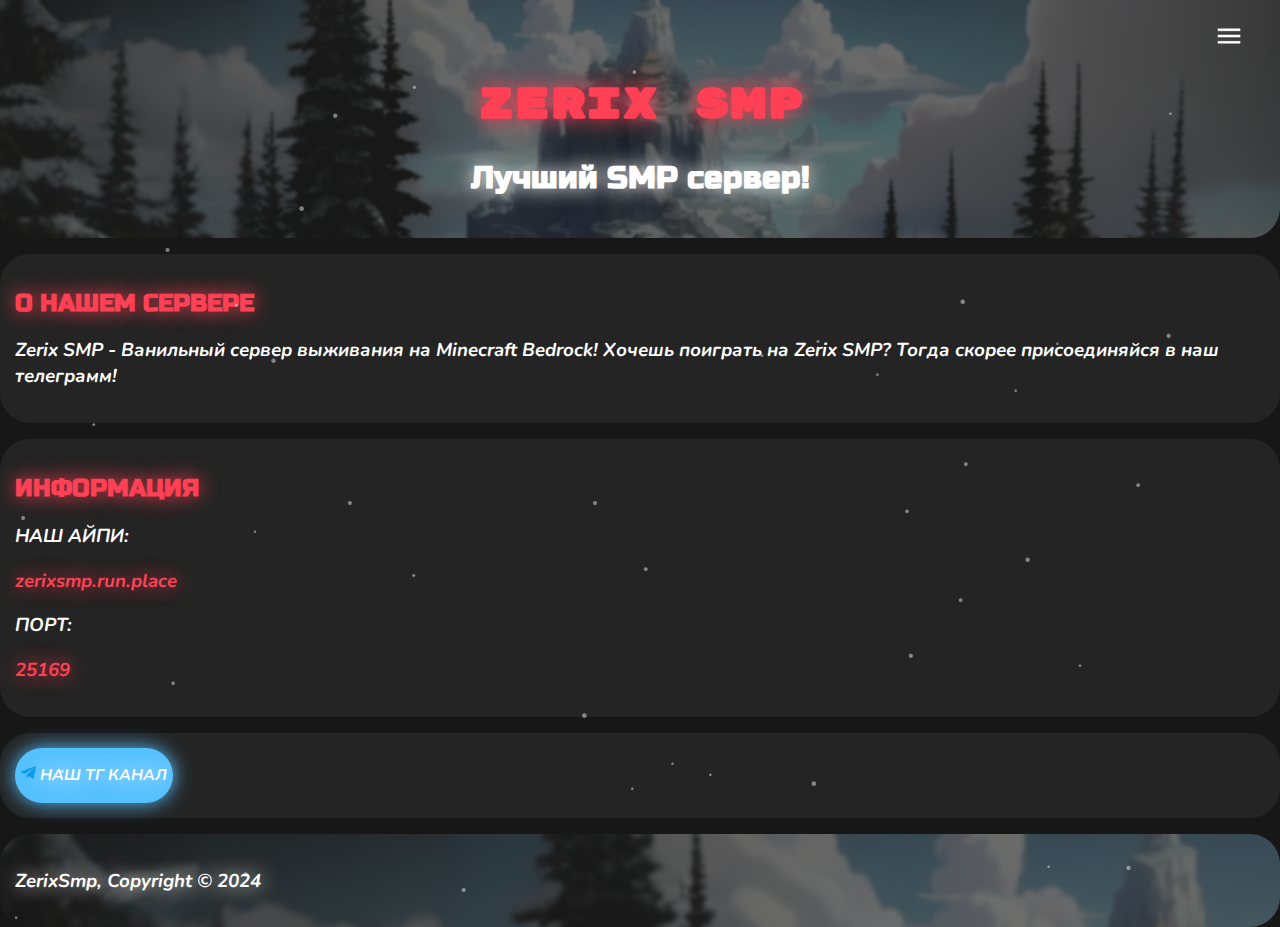
<file: index.html>
<!DOCTYPE html>
<html lang="ru">
<head>
    <meta charset="UTF-8">
    <meta name="viewport" content="width=device-width, initial-scale=1.0">
    <title>ZERIX SMP</title>
    <link rel="stylesheet" href="style.css">
</head>
<body>    
    <header>
    <div id="bar">
        <form action="pages/menu.html">
            <button id="invb"><img src="pictures/menu.png" alt="menu" id="menu"></button>
        </form>
    </div>
        <h1 id="red" class="logo">ZERIX SMP</h1>
        <h2 id="white">Лучший SMP сервер!</h2>
    </header>
    <blockquote></blockquote>
    <div class="box">
        <h2 id="red">О НАШЕМ СЕРВЕРЕ</h2>
        <h3 class="white">Zerix SMP - Ванильный сервер выживания на Minecraft Bedrock! Хочешь поиграть на Zerix SMP? Тогда скорее присоединяйся в наш телеграмм!</h3>
    </div>
    <blockquote></blockquote>
    <div class="box">
        <h2 id="red">ИНФОРМАЦИЯ</h2>
        <h3 class="white">НАШ АЙПИ:</h3>
        <h3 id="ip">zerixsmp.run.place</h3>
        <h3 class="white">ПОРТ:</h3>
        <h3 id="port">25169</h3>
    </div>
    <blockquote></blockquote>
    <div class="box">
        <form action="https://t.me/+eNazDZ2DJZhkNGEy">
            <button><h3 id="white"><img src="pictures/tg.png" alt="tg"> НАШ ТГ КАНАЛ</h3></button>
        </form>
    </div>
    <blockquote></blockquote>
    <footer>
        <h3 id="white">ZerixSmp, Copyright © 2024</h3>
    </footer>
    <script src="bg.js"></script>
    <script src="paste.js"></script>
</body>
</html>
</file>
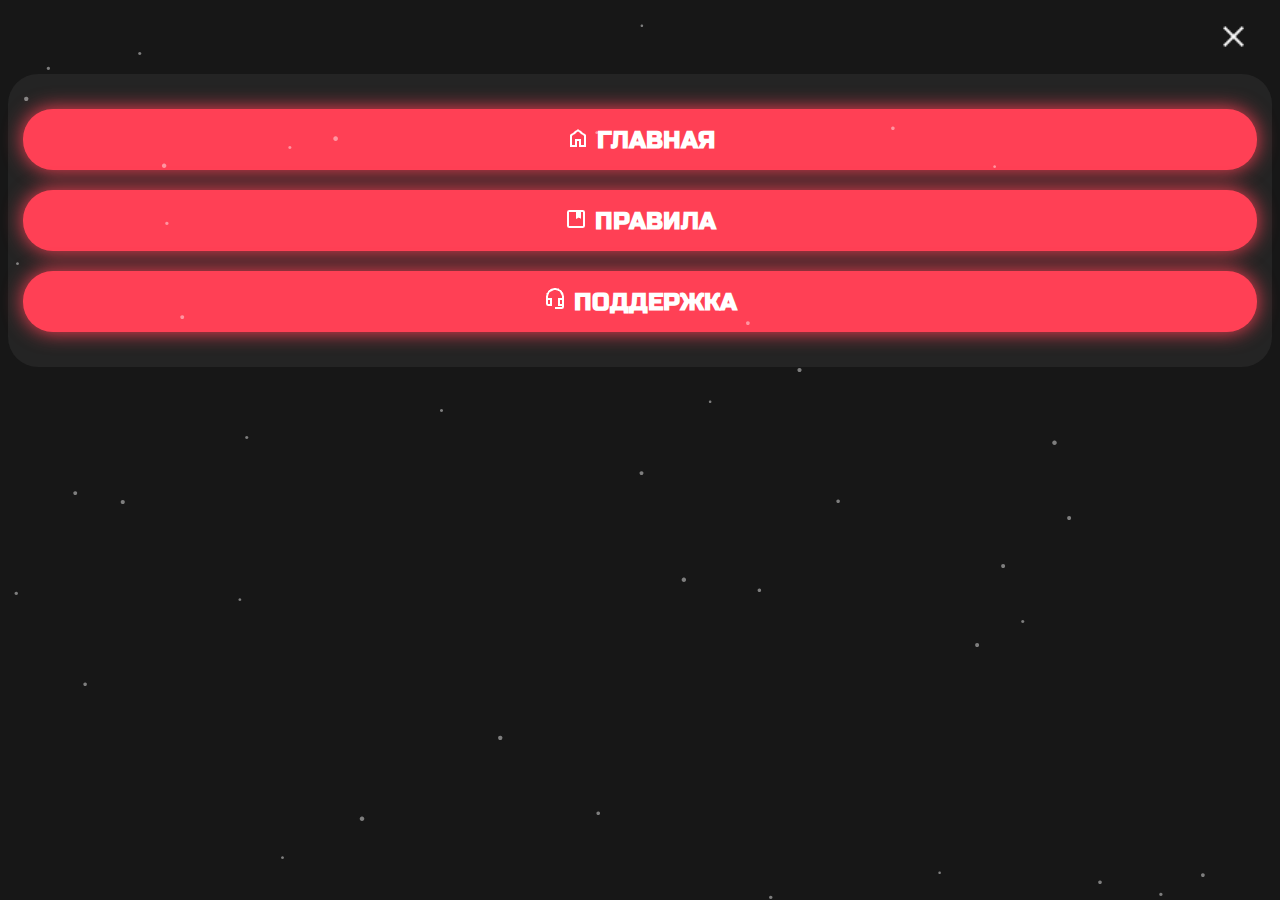
<file: pages/menu.html>
<!DOCTYPE html>
<html lang="ru">
<head>
    <meta charset="UTF-8">
    <meta name="viewport" content="width=device-width, initial-scale=1.0">
    <title>ZERIX SMP - Menu</title>
    <link rel="stylesheet" href="menu.css">
</head>
<body>
    <div id="bar">
        <form action="../index.html">
            <button id="invb"><img src="icons/close.png" alt="menu" id="menu"></button>
        </form>
    </div>
    <blockquote></blockquote>
    <div class="box">
        <nav>
            <a href="../index.html"><h2 id="main"><img src="icons/main.png" alt="m"> ГЛАВНАЯ</h2></a>
            <a href="rules.html"><h2><img src="icons/rules.png" alt="r"> ПРАВИЛА</h2></a>
            <a href="support.html"><h2><img src="icons/supporrt.png" alt="s"> ПОДДЕРЖКА</h2></a>
        </nav>
    </div>
    <script src="../bg.js"></script>
</body>
</html>
</file>
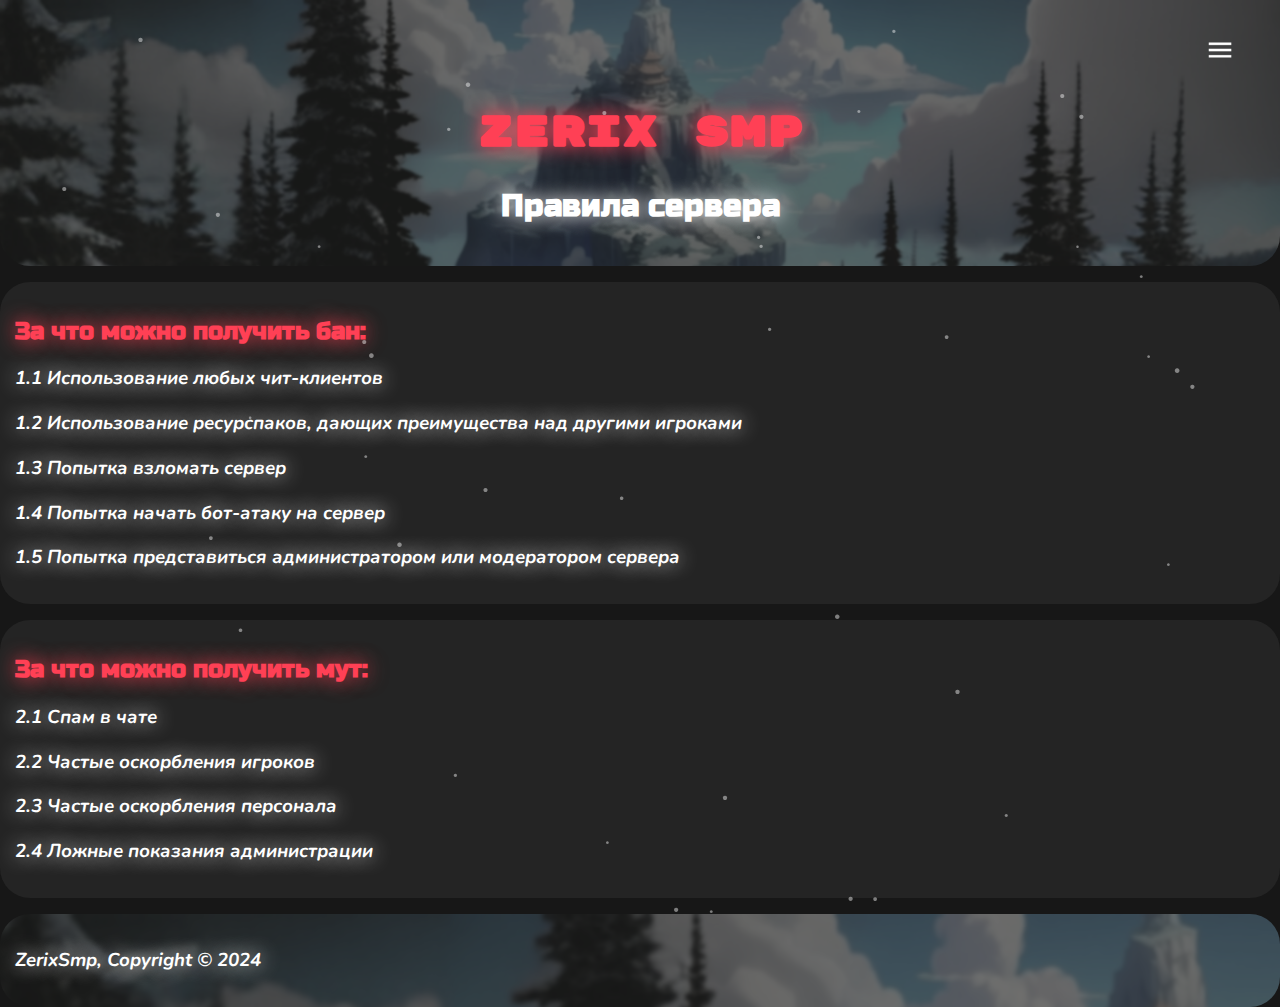
<file: pages/rules.html>
<!DOCTYPE html>
<html lang="ru">
<head>
    <meta charset="UTF-8">
    <meta name="viewport" content="width=device-width, initial-scale=1.0">
    <title>ZerixSMP - Rules</title>
    <link rel="stylesheet" href="rules.css">
</head>
<body>
    <header>
    <div id="bar">
        <form action="menu.html">
            <button id="invb"><img src="../pictures/menu.png" alt="menu" id="menu"></button>
        </form>
    </div>
        <h1 id="red" class="logo">ZERIX SMP</h1>
        <h2 id="white">Правила сервера</h2>
    </header>
    <blockquote></blockquote>
    <div class="box">
        <h2>За что можно получить бан:</h2>
            <h3>1.1 Использование любых чит-клиентов</h3>
            <h3>1.2 Использование ресурспаков, дающих преимущества над другими игроками</h3>
            <h3>1.3 Попытка взломать сервер</h3>
            <h3>1.4 Попытка начать бот-атаку на сервер</h3>
            <h3>1.5 Попытка представиться администратором или модератором сервера</h3>
    </div>
    <blockquote></blockquote>
    <div class="box">
        <h2>За что можно получить мут:</h2>
            <h3>2.1 Спам в чате</h3>
            <h3>2.2 Частые оскорбления игроков</h3>
            <h3>2.3 Частые оскорбления персонала</h3>
            <h3>2.4 Ложные показания администрации</h3>
    </div>
    <blockquote></blockquote>
    <footer>
        <h3 id="white">ZerixSmp, Copyright © 2024</h3>
    </footer>
    <script src="../bg.js"></script>
</body>
</html>
</file>
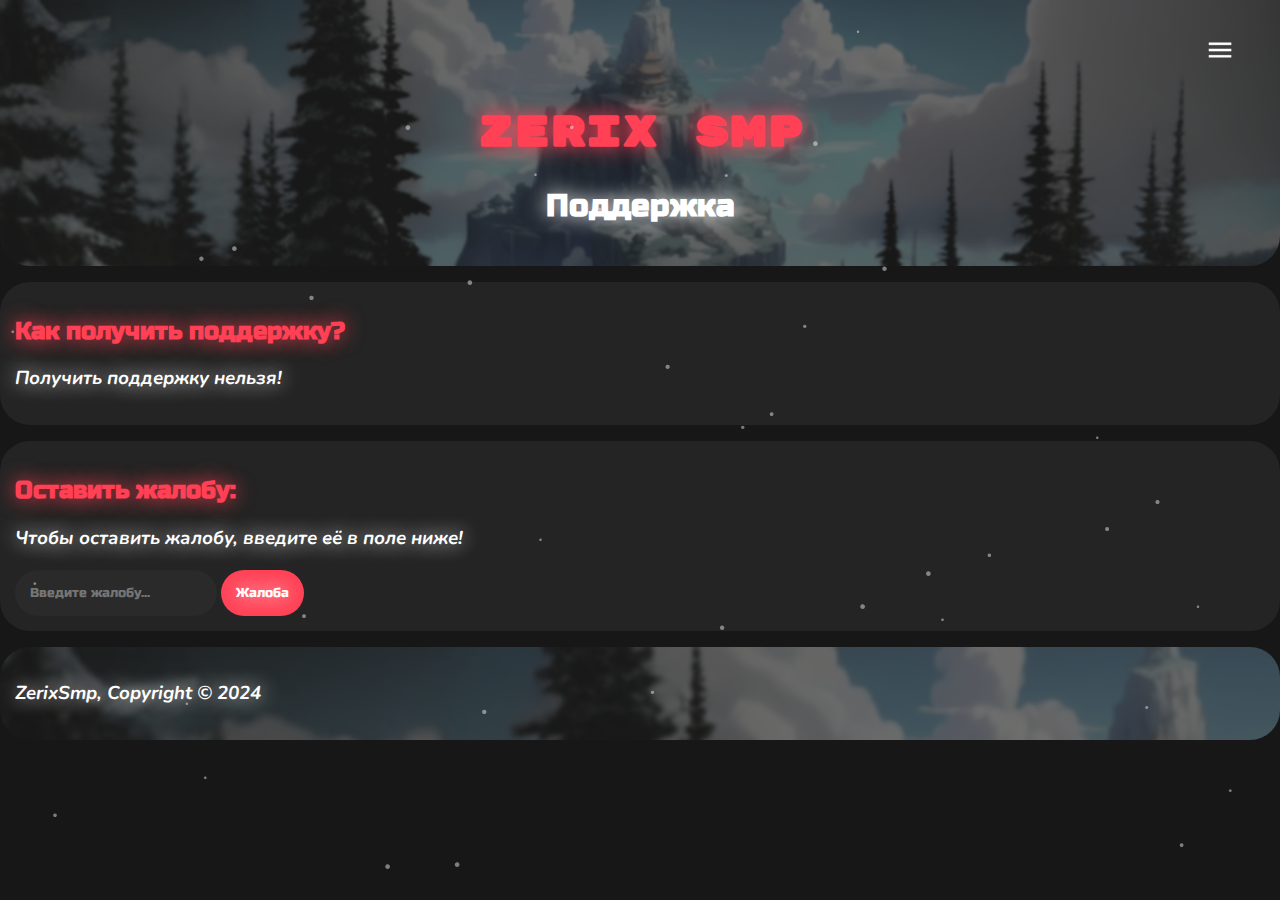
<file: pages/support.html>
<!DOCTYPE html>
<html lang="ru">
<head>
    <meta charset="UTF-8">
    <meta name="viewport" content="width=device-width, initial-scale=1.0">
    <title>ZerixSMP - Support</title>
    <link rel="stylesheet" href="support.css">
</head>
<body>
    <header>
    <div id="bar">
        <form action="menu.html">
            <button id="invb"><img src="../pictures/menu.png" alt="menu" id="menu"></button>
        </form>
    </div>
        <h1 id="red" class="logo">ZERIX SMP</h1>
        <h2 id="white">Поддержка</h2>
    </header>
    <blockquote></blockquote>
    <div class="box">
        <h2 id="red">Как получить поддержку?</h2>
        <h3 id="white">Получить поддержку нельзя!</h3>
    </div>
    <blockquote></blockquote>
    <div class="box" id="warn">
        <h2 id="red">Оставить жалобу:</h2>
        <h3 id="white">Чтобы оставить жалобу, введите её в поле ниже!</h3>
        <input type="text" id="input" placeholder="Введите жалобу...">
        <button id="getwarn">Жалоба</button>
    </div>
    <blockquote></blockquote>
    <footer>
        <h3 id="white">ZerixSmp, Copyright © 2024</h3>
    </footer>
    <script src="../bg.js"></script>
    <script src="support.js"></script>
</body>
</html>
</file>
<file: style.css>
@font-face {
    font-family: 'logo';
    src: url('fonts/logo.ttf');
}
@font-face {
    font-family: 'main';
    src: url('fonts/main.ttf');
}
@font-face {
    font-family: 'mainbig';
    src: url('fonts/mainbig.ttf');
}
body {
    background: #171717;
    margin: 0 0;
}
header {
    text-align: center;
    padding: 15px;
    background: url('pictures/bg.png');
    background-size: cover;
    border-radius: 0 0 30px 30px;
    font-size: 130%;
}
#red, #ip, #port {
    color: #ff4055;
    text-shadow: 0 0 20px #ff4055;
}
#white {
    color: white;
    text-shadow: 0 0 20px white;
}
.box, footer {
    background: #242424;
    padding: 15px;
    border-radius: 30px;
}
.white {
    color: white;
}
#tg {
    width: 5%;
    height: 5%;
}
button {
    background-color: #55c1ff;
    border-radius: 30px;
    border: 0; loo popup""
    padding: 15px;
    text-align: center;
    box-shadow: 0 0 20px #55c1ff;
}
h3 {
    font-family: main;
}
h2 {
    font-family: mainbig;
}
.logo {
    font-family: logo;
}
footer {
    background-image: url('pictures/bg.png');
}
button {
    display: inline-block;
}

button img {
    height: 15px;
    width: 15px;
}
#invb {
    background: transparent;
    box-shadow: 0 0 0;
    color: white;
}
#bar {
    text-align: right;
    padding-right: 15px;
}
#menu {
    height: 30px;
    width: 30px;
}
</file>
<file: pages/menu.css>
@font-face {
    font-family: 'mainbig';
    src: url('../fonts/mainbig.ttf');
}
#invb {
    border: 0;
    background-color: transparent;
}
body {
    background: #171717;
}
#menu {
    height: 35px;
    width: 35px;
}
#bar {
    text-align: right;
    padding-right: 15px;
    padding-top: 10px;
}
.box {
    background: #242424;
    padding: 15px;
    border-radius: 30px;
    text-align: center;
}
a {
    text-decoration: none;
    color: white;
}
h2 {
    background: #ff4055;
    padding: 15px;
    border-radius: 30px;
    box-shadow: 0 0 20px #ff4055;
    font-family: mainbig;
}
</file>
<file: pages/rules.css>
@font-face {
    font-family: 'logo';
    src: url('../fonts/logo.ttf');
}
@font-face {
    font-family: 'main';
    src: url('../fonts/main.ttf');
}
@font-face {
    font-family: 'mainbig';
    src: url('../fonts/mainbig.ttf');
}
body {
    background: #171717;
    margin: 0 0;
}
header {
    text-align: center;
    padding: 15px;
    background: url('../pictures/bg.png');
    background-size: cover;
    border-radius: 0 0 30px 30px;
    font-size: 130%;
}
#white, h3 {
    color: white;
    text-shadow: 0 0 20px white;
}
#red, h2 {
    color: #ff4055;
    text-shadow: 0 0 20px #ff4055;
}
#invb {
    background: transparent;
    box-shadow: 0 0 0;
    color: white;
    border: 0;
}
#bar {
    text-align: right;
    padding-right: 15px;
}
#menu {
    height: 30px;
    width: 30px;
}
h1 {
    font-family: logo;
}
h2 {
    font-family: mainbig;
}
h3 {
    font-family: main;
}
.box, footer {
    background: #242424;
    padding: 15px;
    border-radius: 30px;
}
#warn {
    padding: 15px;
}
input, button {
    border: 0;
    border-radius: 30px;
    background: #2a2a2a;
    color: white;
    outline: 0;
    padding: 15px;
    font-family: mainbig;
}
button {
    background: #ff4055;
    text-shadow: 0 0 20px white;
    font-family: mainbig;
}
footer {
    background-image: url('../pictures/bg.png');
}
</file>
<file: pages/support.css>
@font-face {
    font-family: 'logo';
    src: url('../fonts/logo.ttf');
}
@font-face {
    font-family: 'main';
    src: url('../fonts/main.ttf');
}
@font-face {
    font-family: 'mainbig';
    src: url('../fonts/mainbig.ttf');
}
body {
    background: #171717;
    margin: 0 0;
}
header {
    text-align: center;
    padding: 15px;
    background: url('../pictures/bg.png');
    background-size: cover;
    border-radius: 0 0 30px 30px;
    font-size: 130%;
}
#white {
    color: white;
    text-shadow: 0 0 20px white;
}
#red {
    color: #ff4055;
    text-shadow: 0 0 20px #ff4055;
}
#invb {
    background: transparent;
    box-shadow: 0 0 0;
    color: white;
    border: 0;
}
#bar {
    text-align: right;
    padding-right: 15px;
}
#menu {
    height: 30px;
    width: 30px;
}
h1 {
    font-family: logo;
}
h2 {
    font-family: mainbig;
}
h3 {
    font-family: main;
}
.box, footer {
    background: #242424;
    padding: 15px;
    border-radius: 30px;
}
#warn {
    padding: 15px;
}
input, button {
    border: 0;
    border-radius: 30px;
    background: #2a2a2a;
    color: white;
    outline: 0;
    padding: 15px;
    font-family: mainbig;
}
button {
    background: #ff4055;
    text-shadow: 0 0 20px white;
    font-family: mainbig;
}
footer {
    background-image: url('../pictures/bg.png');
}
</file>
